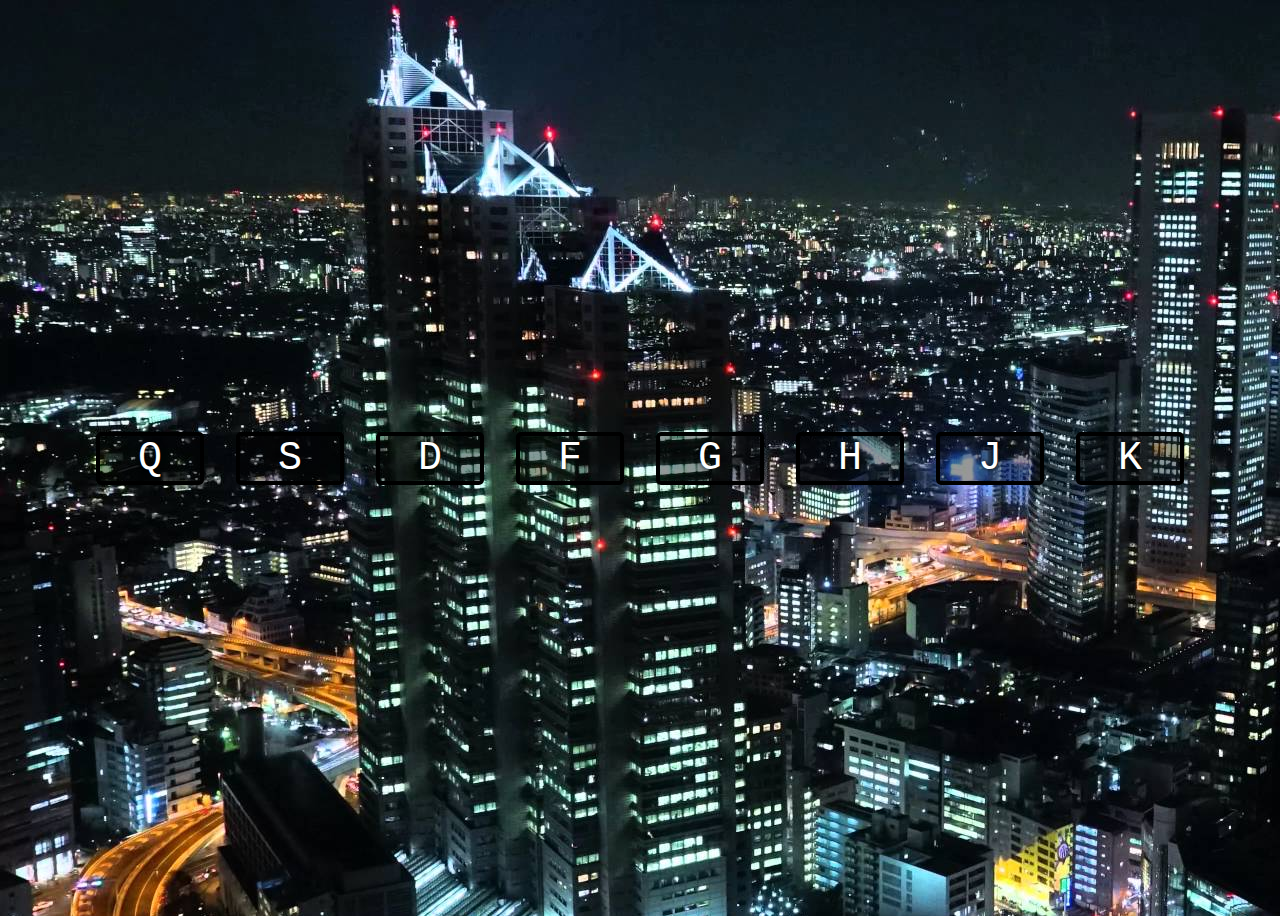
<file: day1/index.html>
<!DOCTYPE html>
<html lang="en">
<head>
	<meta charset="UTF-8">
	<title>Wess Boss's cours - Day One</title>
	<link rel="stylesheet" href="style.css">
</head>
<body>
	
	<section class="keys">
		<article data-key="81" class="key">
			<kbd>Q</kbd>
			<span class="sound"></span>
		</article>
		<article data-key="83" class="key">
			<kbd>S</kbd>
			<span class="sound"></span>
		</article>
		<article data-key="68" class="key">
			<kbd>D</kbd>
			<span class="sound"></span>
		</article>
		<article data-key="70" class="key">
			<kbd>F</kbd>
			<span class="sound"></span>
		</article>
		<article data-key="71" class="key">
			<kbd>G</kbd>
			<span class="sound"></span>
		</article>
		<article data-key="72" class="key">
			<kbd>H</kbd>
			<span class="sound"></span>
		</article>
		<article data-key="74" class="key">
			<kbd>J</kbd>
			<span class="sound"></span>
		</article>
		<article data-key="75" class="key">
			<kbd>K</kbd>
			<span class="sound"></span>
		</article>
	</section>

<audio src="sound/brass1.wav" data-key="81"></audio>
<audio src="sound/brass2.wav" data-key="83"></audio>
<audio src="sound/brass3.wav" data-key="68"></audio>
<audio src="sound/brass4.wav" data-key="70"></audio>
<audio src="sound/brass5.wav" data-key="71"></audio>
<audio src="sound/brass6.wav" data-key="72"></audio>
<audio src="sound/brass7.wav" data-key="74"></audio>
<audio src="sound/brass8.wav" data-key="75"></audio>

<script src="app.js"></script>

</body>
</html>
</file>
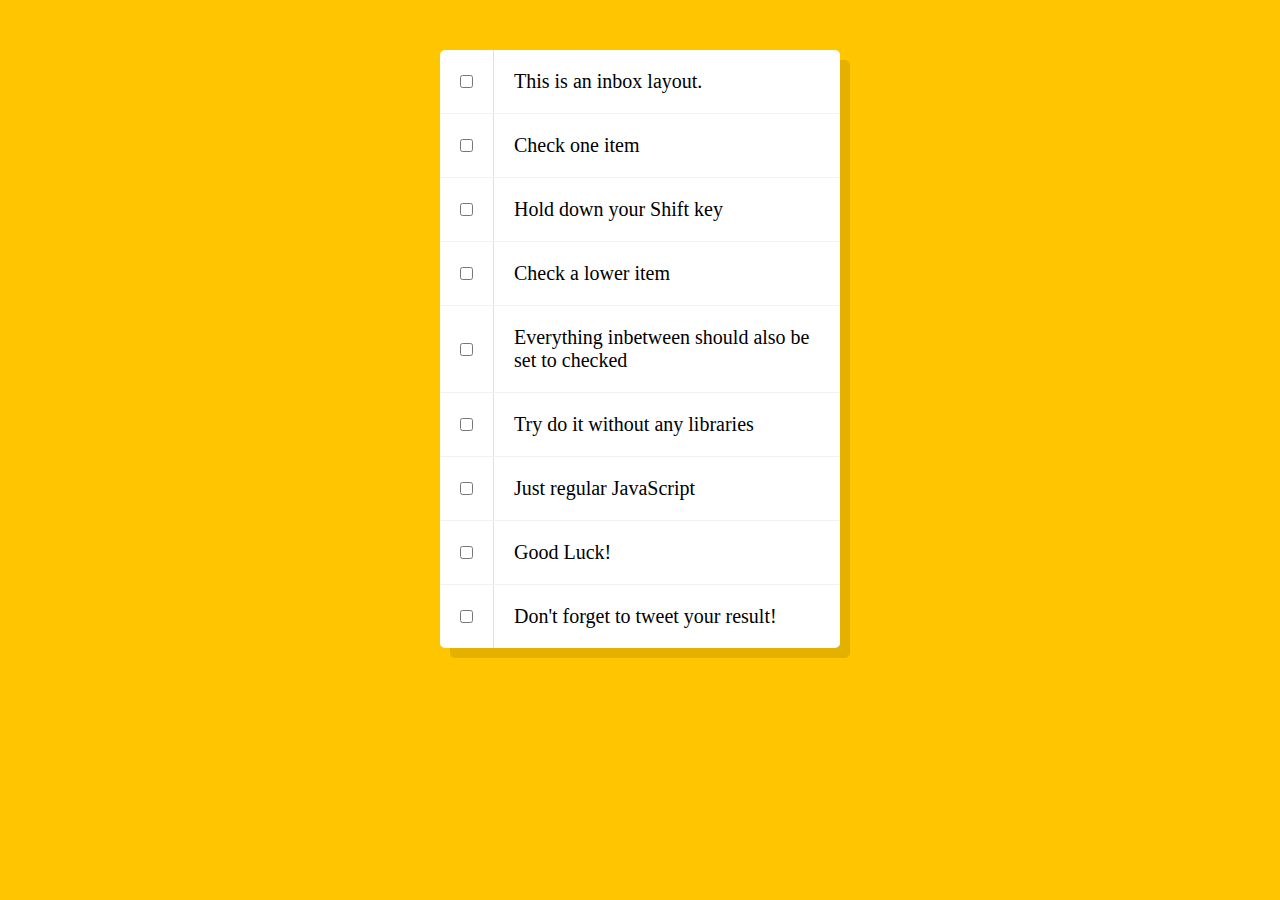
<file: day10/index.html>
<!DOCTYPE html>
<html lang="en">
<head>
  <meta charset="UTF-8">
  <title>Hold Shift to Check Multiple Checkboxes</title>
  <link rel="stylesheet" href="style.css">
</head>
<body>
   <!--
   The following is a common layout you would see in an email client.
   When a user clicks a checkbox, holds Shift, and then clicks another checkbox a few rows down, all the checkboxes inbetween those two checkboxes should be checked.
  -->
  <div class="inbox">
    <div class="item">
      <input type="checkbox">
      <p>This is an inbox layout.</p>
    </div>
    <div class="item">
      <input type="checkbox">
      <p>Check one item</p>
    </div>
    <div class="item">
      <input type="checkbox">
      <p>Hold down your Shift key</p>
    </div>
    <div class="item">
      <input type="checkbox">
      <p>Check a lower item</p>
    </div>
    <div class="item">
      <input type="checkbox">
      <p>Everything inbetween should also be set to checked</p>
    </div>
    <div class="item">
      <input type="checkbox">
      <p>Try do it without any libraries</p>
    </div>
    <div class="item">
      <input type="checkbox">
      <p>Just regular JavaScript</p>
    </div>
    <div class="item">
      <input type="checkbox">
      <p>Good Luck!</p>
    </div>
    <div class="item">
      <input type="checkbox">
      <p>Don't forget to tweet your result!</p>
    </div>
  </div>

<script>
    const checkboxes = document.querySelectorAll('.inbox input[type="checkbox"]');

    let lastChecked;

    function handleCheck(e) {

        let inBetween = false;
        if(e.shiftKey && this.checked) {

            checkboxes.forEach(checkbox => {
                if(checkbox === this || checkbox === lastChecked) {
                    inBetween = !inBetween;
                }

                if(inBetween) {
                    checkbox.checked = true;
                }

            });
        }
        lastChecked = this;
    }

    checkboxes.forEach(checkboxe => checkboxe.addEventListener('click', handleCheck));
</script>
</body>
</html>
</file>
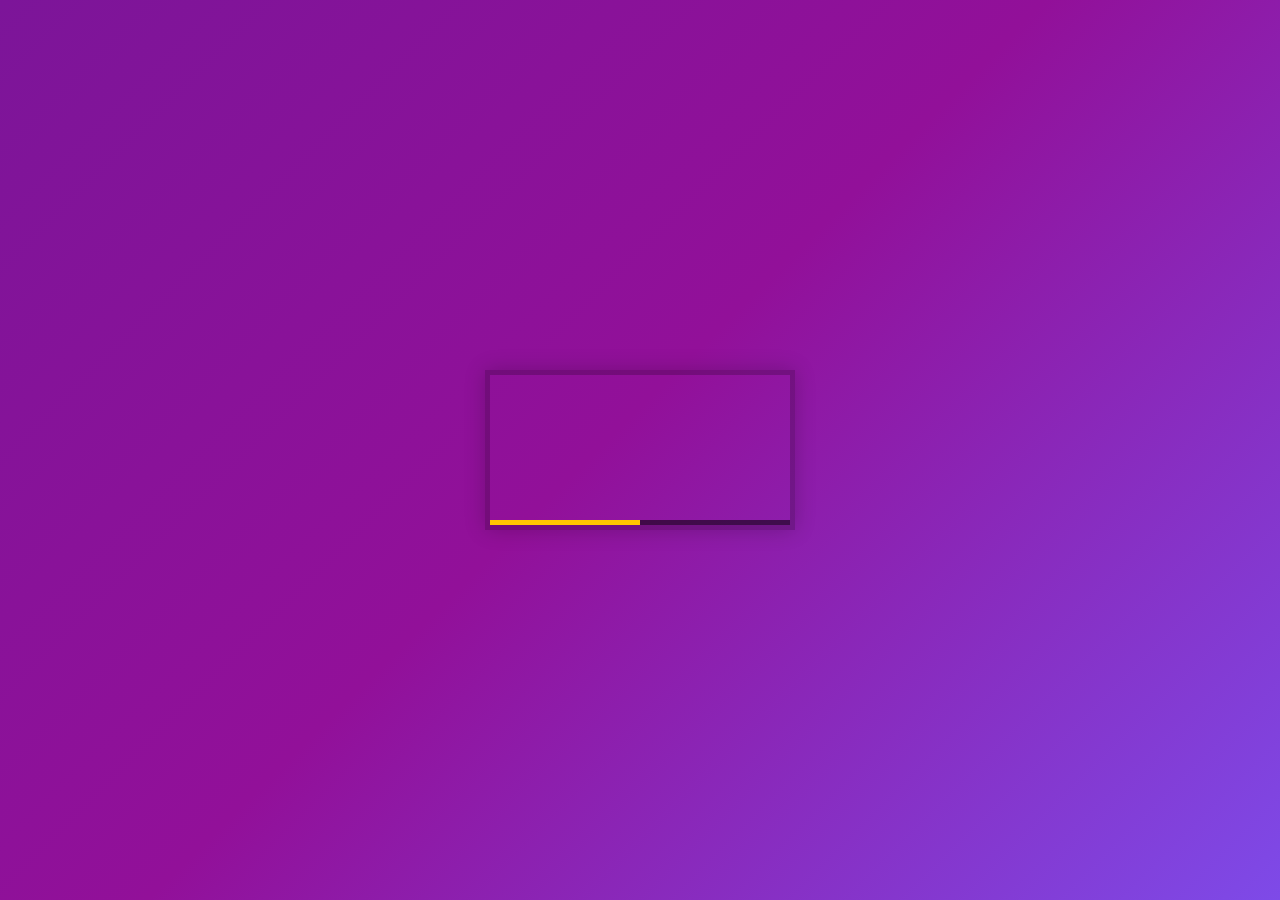
<file: day11/index.html>
<!DOCTYPE html>
<html lang="en">
<head>
  <meta charset="UTF-8">
  <title>HTML Video Player</title>
  <link rel="stylesheet" href="style.css">
</head>
<body>

   <div class="player">
     <video class="player__video viewer" src="https://player.vimeo.com/external/194837908.sd.mp4?s=c350076905b78c67f74d7ee39fdb4fef01d12420&profile_id=164"></video>

     <div class="player__controls">
       <div class="progress">
        <div class="progress__filled"></div>
       </div>
       <button class="player__button toggle" title="Toggle Play">►</button>
       <input type="range" name="volume" class="player__slider" min="0" max="1" step="0.05" value="1">
       <input type="range" name="playbackRate" class="player__slider" min="0.5" max="2" step="0.1" value="1">
       <button data-skip="-10" class="player__button">« 10s</button>
       <button data-skip="25" class="player__button">25s »</button>
     </div>
   </div>

  <script src="scripts.js"></script>
</body>
</html>
</file>
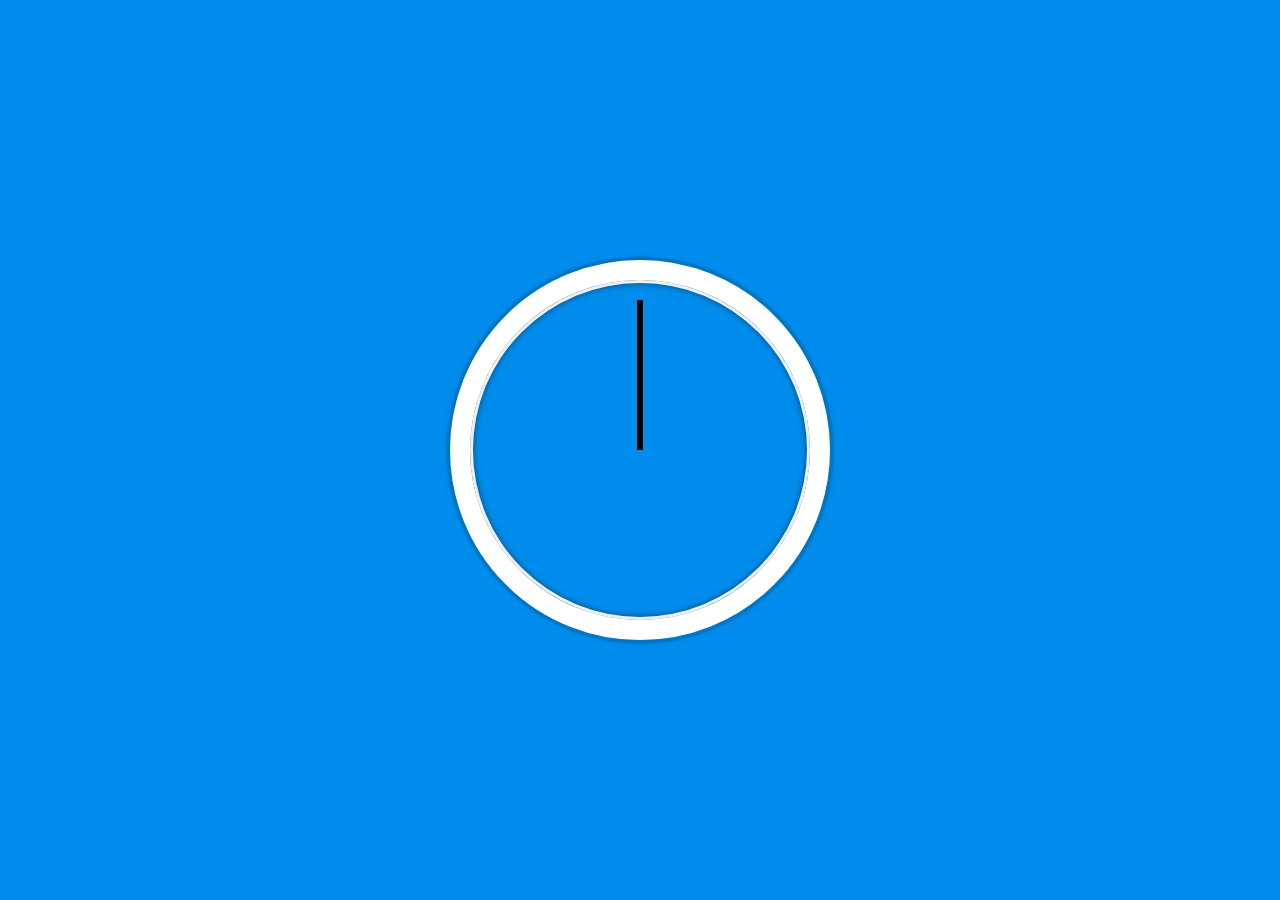
<file: day2/index.html>
<!DOCTYPE html>
<html lang="en">
<head>
  <meta charset="UTF-8">
  <title>JS + CSS Clock</title>
  <link rel="stylesheet" href="style.css">
</head>
<body>


    <div class="clock">
      <div class="clock-face">
        <div class="hand hour-hand"></div>
        <div class="hand min-hand"></div>
        <div class="hand second-hand"></div>
      </div>
    </div>

  <script>

    const secondHand = document.querySelector('.second-hand');
    const minsHand = document.querySelector('.min-hand');
    const hourHand = document.querySelector('.hour-hand');

    function setDate() {
        const now = new Date();

        const seconds = now.getSeconds();
        const secondsDegree = ((seconds / 60) * 360) + 90;
        secondHand.style.transform = `rotate(${secondsDegree}deg)`;
        
        const mins = now.getMinutes();
        const minsDegree = ((mins / 60) * 360) + 90;
        minsHand.style.transform = `rotate(${minsDegree}deg)`;
        
        const hour = now.getMinutes();
        const hourDegrees = ((mins / 12) * 360) + 90;
        hourHand.style.transform = `rotate(${hourDegrees}deg)`;
        

    }

    setInterval(setDate, 1000);

  </script>
</body>
</html>
</file>
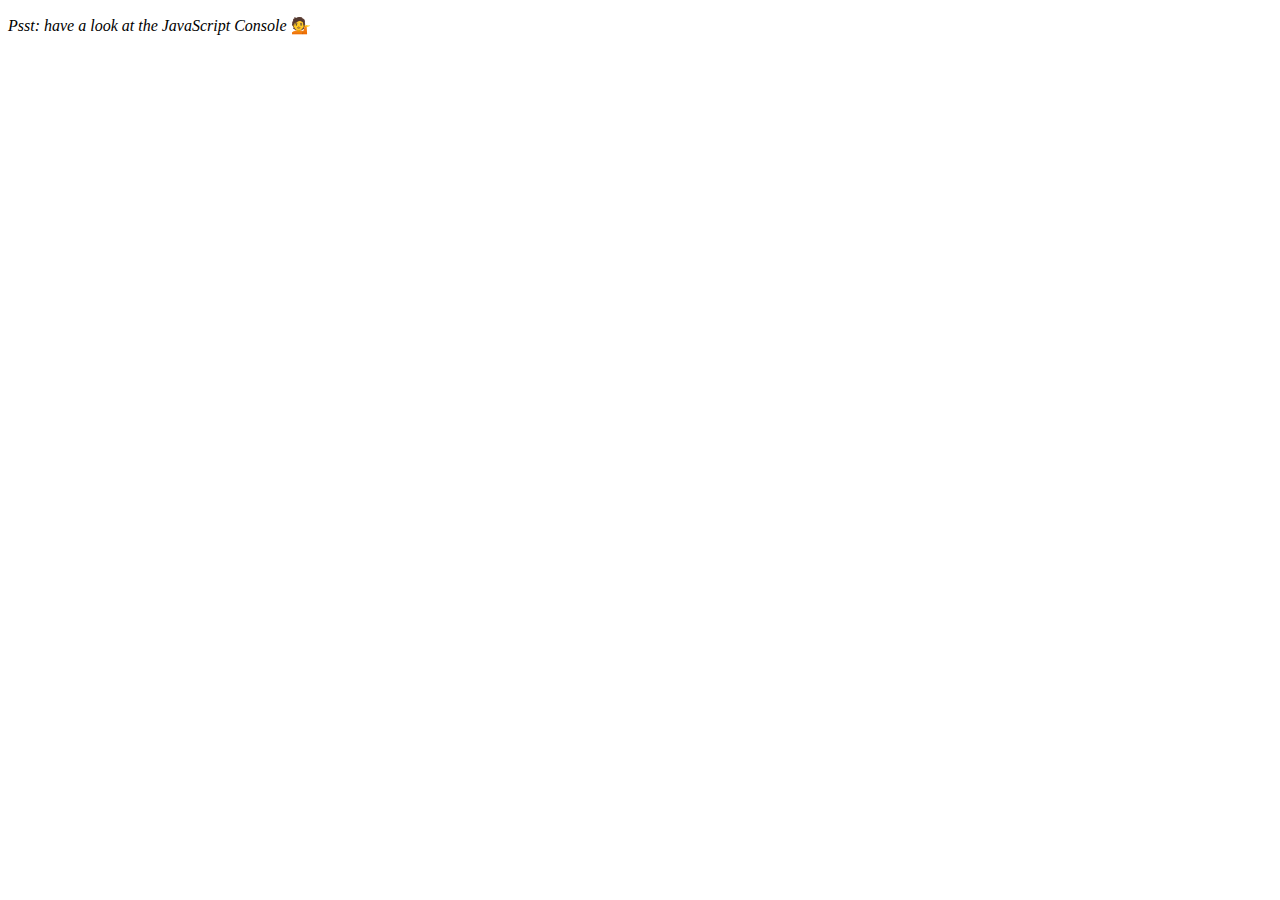
<file: day4/index.html>
<!DOCTYPE html>
<html lang="en">
<head>
  <meta charset="UTF-8">
  <title>Array Cardio 💪</title>
</head>
<body>
  <p><em>Psst: have a look at the JavaScript Console</em> 💁</p>
  <script>
    // Get your shorts on - this is an array workout!
    // ## Array Cardio Day 1
    // Some data we can work with
    const inventors = [
      { first: 'Albert', last: 'Einstein', year: 1879, passed: 1955 },
      { first: 'Isaac', last: 'Newton', year: 1643, passed: 1727 },
      { first: 'Galileo', last: 'Galilei', year: 1564, passed: 1642 },
      { first: 'Marie', last: 'Curie', year: 1867, passed: 1934 },
      { first: 'Johannes', last: 'Kepler', year: 1571, passed: 1630 },
      { first: 'Nicolaus', last: 'Copernicus', year: 1473, passed: 1543 },
      { first: 'Max', last: 'Planck', year: 1858, passed: 1947 },
      { first: 'Katherine', last: 'Blodgett', year: 1898, passed: 1979 },
      { first: 'Ada', last: 'Lovelace', year: 1815, passed: 1852 },
      { first: 'Sarah E.', last: 'Goode', year: 1855, passed: 1905 },
      { first: 'Lise', last: 'Meitner', year: 1878, passed: 1968 },
      { first: 'Hanna', last: 'Hammarström', year: 1829, passed: 1909 }
    ];
    const people = ['Beck, Glenn', 'Becker, Carl', 'Beckett, Samuel', 'Beddoes, Mick', 'Beecher, Henry', 'Beethoven, Ludwig', 'Begin, Menachem', 'Belloc, Hilaire', 'Bellow, Saul', 'Benchley, Robert', 'Benenson, Peter', 'Ben-Gurion, David', 'Benjamin, Walter', 'Benn, Tony', 'Bennington, Chester', 'Benson, Leana', 'Bent, Silas', 'Bentsen, Lloyd', 'Berger, Ric', 'Bergman, Ingmar', 'Berio, Luciano', 'Berle, Milton', 'Berlin, Irving', 'Berne, Eric', 'Bernhard, Sandra', 'Berra, Yogi', 'Berry, Halle', 'Berry, Wendell', 'Bethea, Erin', 'Bevan, Aneurin', 'Bevel, Ken', 'Biden, Joseph', 'Bierce, Ambrose', 'Biko, Steve', 'Billings, Josh', 'Biondo, Frank', 'Birrell, Augustine', 'Black, Elk', 'Blair, Robert', 'Blair, Tony', 'Blake, William'];
    // Array.prototype.filter()
    // 1. Filter the list of inventors for those who were born in the 1500's
    const filtered = inventors.filter(inventor => (inventor.year >= 1500 && inventor.year <= 1600));

    console.table(filtered);
 
    // Array.prototype.map()
    // 2. Give us an array of the inventors' first and last names
    const fullName = inventors.map(inventor => `${inventor.first} ${inventor.last}`);

    console.table(fullName);

    // Array.prototype.sort()
    // 3. Sort the inventors by birthdate, oldest to youngest
    const ordered = inventors.sort((a, b) => a.year > b.year ? 1 : -1);

    console.table(ordered);

    // Array.prototype.reduce()
    // 4. How many years did all the inventors live?
    const totalYears = inventors.reduce((total, inventor) => {
        return total + (inventor.passed - inventor.year)
    }, 0);

    console.log(totalYears);

    // 5. Sort the inventors by years lived
    const oldest = inventors.sort(function(a, b){
        const lastGuy = a.passed - a.year;
        const nextGuy = b.passed - b.year;
        return lastGuy > nextGuy ? -1 : 1;
    });

    console.table(oldest);

    // 6. create a list of Boulevards in Paris that contain 'de' anywhere in the name
    // https://en.wikipedia.org/wiki/Category:Boulevards_in_Paris
    /* const category = document.querySelector('.mw-category');
    const links = Array.from(category.querySelectorAll('a'));
    const de = links
                .map(link => link.textContent)
                .filter(streetName => streetName.includes('de'));
    */
    // 7. sort Exercise
    // Sort the people alphabetically by last name
    const alpha = people.sort((lastOne, nextOne) => {
        const [aLast, aFirst] = lastOne.split(', ');
        const [bLast, bFirst] = nextOne.split(', ');
        return aLast > bLast ? 1 : -1;
    });

    console.log(alpha);

    // 8. Reduce Exercise
    // Sum up the instances of each of these
    const data = ['car', 'car', 'truck', 'truck', 'bike', 'walk', 'car', 'van', 'bike', 'walk', 'car', 'van', 'car', 'truck' ];

    const transportation = data.reduce(function(obj, item){
        if(!obj[item]){
            obj[item] = 0;
        }
        obj[item]++;
        return obj;
    }, {});

    console.log(transportation);
  </script>
</body>
</html>
</file>
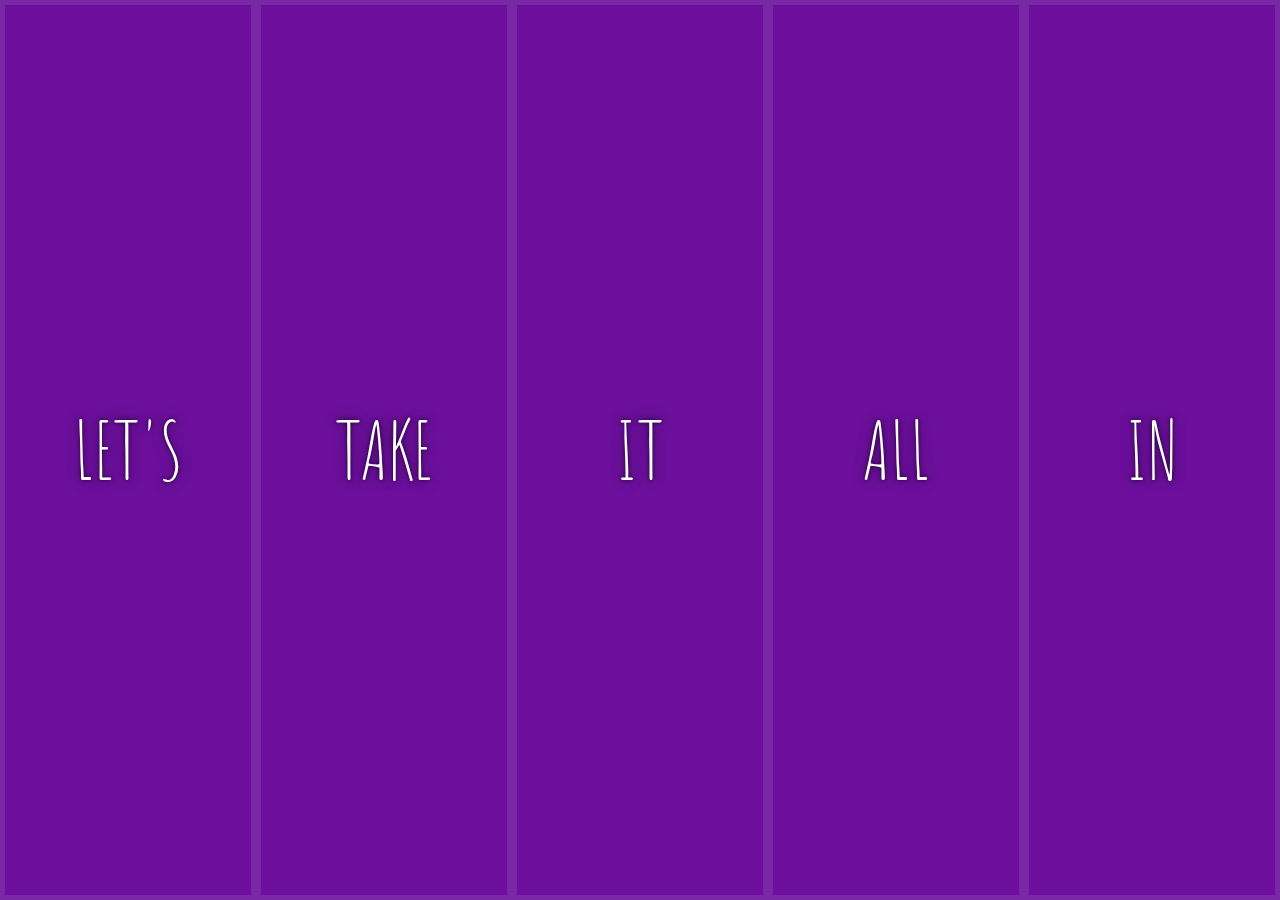
<file: day5/index.html>
<!DOCTYPE html>
<html lang="en">
<head>
  <meta charset="UTF-8">
  <title>Flex Panels 💪</title>
  <link href='https://fonts.googleapis.com/css?family=Amatic+SC' rel='stylesheet' type='text/css'>
  <link rel="stylesheet" href="style.css">
</head>
<body>

  <div class="panels">
    <div class="panel panel1">
      <p>Hey</p>
      <p>Let's</p>
      <p>Dance</p>
    </div>
    <div class="panel panel2">
      <p>Give</p>
      <p>Take</p>
      <p>Receive</p>
    </div>
    <div class="panel panel3">
      <p>Experience</p>
      <p>It</p>
      <p>Today</p>
    </div>
    <div class="panel panel4">
      <p>Give</p>
      <p>All</p>
      <p>You can</p>
    </div>
    <div class="panel panel5">
      <p>Life</p>
      <p>In</p>
      <p>Motion</p>
    </div>
  </div>

  <script>
      const panels = document.querySelectorAll('.panel');

      function toggleOpen() {
          this.classList.toggle('open');
      }

      function toggleActive(e) {
          if(e.propertyName.includes('flex')){
              this.classList.toggle('open-active');
          }
      }

      panels.forEach(panel => panel.addEventListener('click', toggleOpen));
      panels.forEach(panel => panel.addEventListener('transitionend', toggleActive));

  </script>

</body>
</html>
</file>
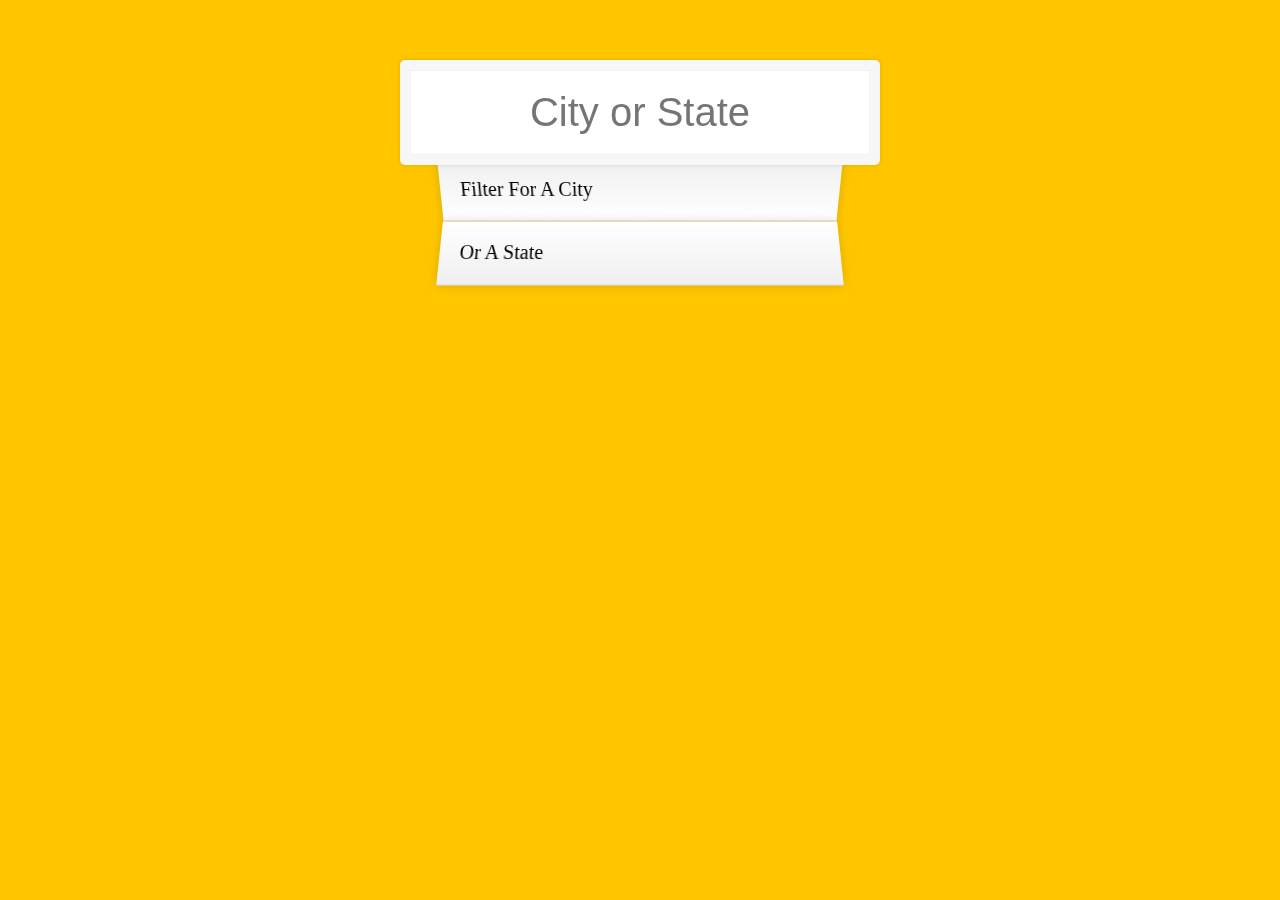
<file: day6/index.html>
<!DOCTYPE html>
<html lang="en">
<head>
<meta charset="UTF-8">
<title>Type Ahead 👀</title>
<link rel="stylesheet" href="style.css">
</head>
<body>

<form class="search-form">
<input type="text" class="search" placeholder="City or State">
<ul class="suggestions">
    <li>Filter for a city</li>
    <li>or a state</li>
</ul>
</form>
<script>
    const endpoint = 'https://gist.githubusercontent.com/Miserlou/c5cd8364bf9b2420bb29/raw/2bf258763cdddd704f8ffd3ea9a3e81d25e2c6f6/cities.json';

    const cities = [];

    fetch(endpoint)
        .then(blob => blob.json())
        .then(data => cities.push(...data))

    function findMatches(wordToMatch, cities) {
        return cities.filter(place => {

        const regex =  new RegExp(wordToMatch, 'gi');
        return place.city.match(regex) || place.state.match(regex)
        });
    }

    function numberWithCommas(x) {
        return x.toString().replace(/\B(?=(\d{3})+(?!\d))/g, ',');
    }

    function displayMatches() {
        const matchArray = findMatches(this.value, cities);
        const html = matchArray.map(place => {
            const regex = new RegExp(this.value, 'gi');
            const cityName = place.city.replace(regex, `<span class="hl">${this.value}</span>`);
            const stateName = place.state.replace(regex, `<span class="hl">${this.value}</span>`);
            return `
                <li>
                    <span class="name">${cityName}, ${stateName}</span>
                    <span class="population">${numberWithCommas(place.population)}</span>
                </li>
            `
        }).join('');
        suggestions.innerHTML = html;
    }

    const searchInput = document.querySelector('.search');
    const suggestions = document.querySelector('.suggestions');

    searchInput.addEventListener('change', displayMatches);
    searchInput.addEventListener('keyup', displayMatches);

</script>
</body>
</html>
</file>
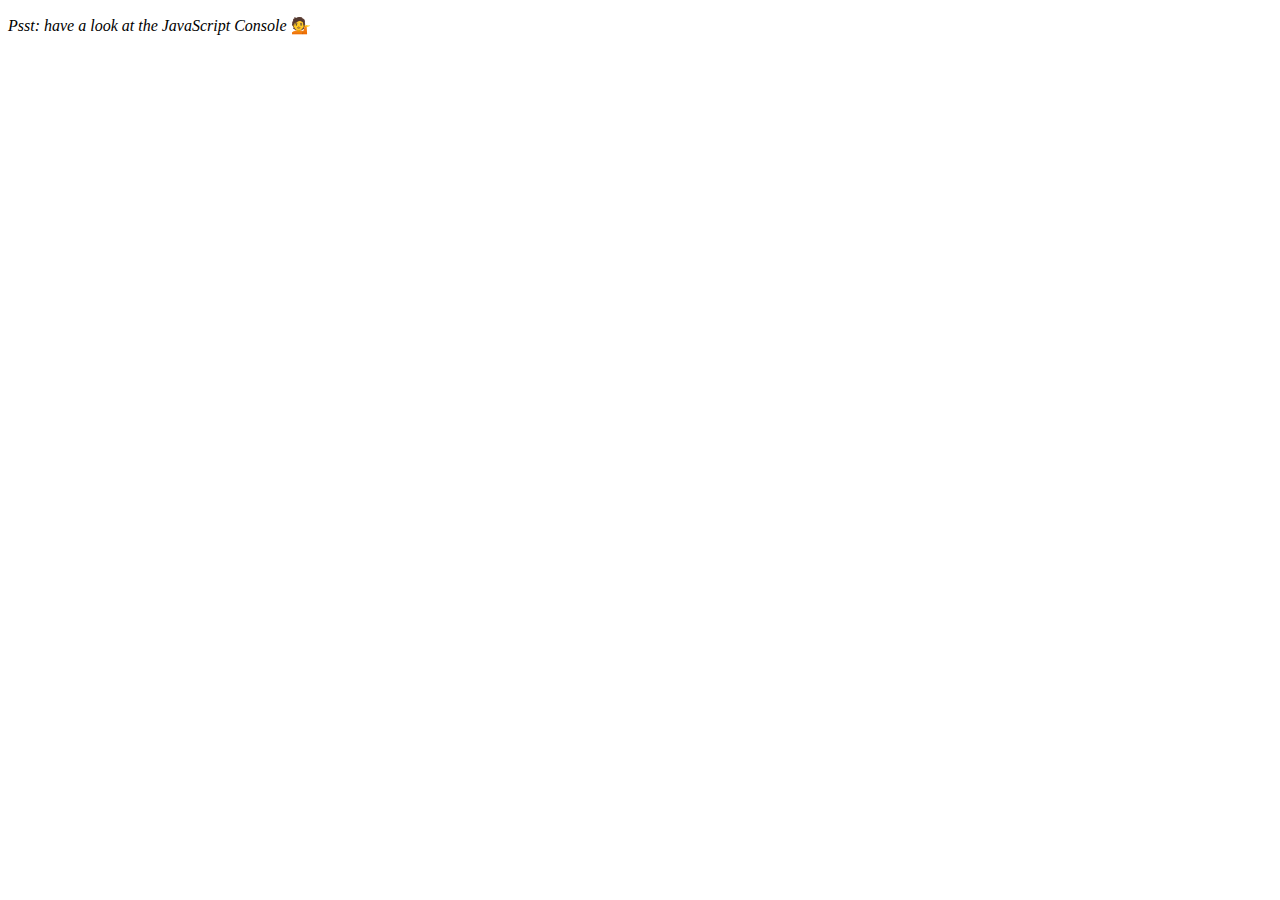
<file: day7/index.html>
<!DOCTYPE html>
<html lang="en">
<head>
  <meta charset="UTF-8">
  <title>Array Cardio 💪💪</title>
</head>
<body>
  <p><em>Psst: have a look at the JavaScript Console</em> 💁</p>
  <script>
    // ## Array Cardio Day 2
    const people = [
      { name: 'Wes', year: 1988 },
      { name: 'Kait', year: 1986 },
      { name: 'Irv', year: 1970 },
      { name: 'Lux', year: 2015 }
    ];
    const comments = [
      { text: 'Love this!', id: 523423 },
      { text: 'Super good', id: 823423 },
      { text: 'You are the best', id: 2039842 },
      { text: 'Ramen is my fav food ever', id: 123523 },
      { text: 'Nice Nice Nice!', id: 542328 }
    ];

    // Some and Every Checks
    // Array.prototype.some() // is at least one person 19 or older?
  const isAdult = people.some(person => ((new Date()).getFullYear()) - person.year >= 19);

  console.log(isAdult);

    // Array.prototype.every() // is everyone 19 or older?
    const allAdults = people.every(person => ((new Date()).getFullYear()) - person.year >= 19);

    console.log(allAdults);

    // Array.prototype.find()
    // Find is like filter, but instead returns just the one you are looking for
    // find the comment with the ID of 823423
    const comment = comments.find(comment => comment.id === 823423);

    console.log(comment);

    // Array.prototype.findIndex()
    // Find the comment with this ID
    // delete the comment with the ID of 823423
    const index = comments.findIndex(comment => comment.id === 823423);

    console.table(comments)

    comments.splice(index, 1);

    console.table(comments)

  </script>
</body>
</html>
</file>
<file: day1/style.css>
body {
	background-image: url('background.jpg');
}

.keys {
	display: flex;
	align-items: center;
	justify-content: center;
	min-height: 100vh;
}

.key {
	border: 4px solid black;
	border-radius: 5px;
	margin: 1rem;
	font-size: 1.5rem;
	padding: 1rem, 5rem;
	transition: all 0.07s;
	width: 100px;
	text-align: center;
	color: white;
	background-color: rgba(0, 0, 0, 0.4);
	text-shadow: 0 0 5px black;
}

.playing {
	transform: scale(1.1);
	border-color: #ffc600;
	box-shadow: 8 0 10px #ffc600;
}

kbd {
	display: block;
	font-size: 40px;
}
</file>
<file: day10/style.css>
html {
      font-family: sans-serif;
      background:#ffc600;
    }
.inbox {
    max-width:400px;
    margin:50px auto;
    background:white;
    border-radius:5px;
    box-shadow:10px 10px 0 rgba(0,0,0,0.1);
}
.item {
    display:flex;
    align-items:center;
    border-bottom: 1px solid #F1F1F1;
}
.item:last-child {
    border-bottom:0;
}
input:checked + p {
    background:#F9F9F9;
    text-decoration: line-through;
}
input[type="checkbox"] {
    margin:20px;
}
p {
    margin:0;
    padding:20px;
    transition:background 0.2s;
    flex:1;
    font-family:'helvetica neue';
    font-size: 20px;
    font-weight: 200;
    border-left: 1px solid #D1E2FF;
}
</file>
<file: day11/style.css>
html {
    box-sizing: border-box;
  }
  
  *, *:before, *:after {
    box-sizing: inherit;
  }
  
  body {
    margin: 0;
    padding: 0;
    display:flex;
    background:#7A419B;
    min-height:100vh;
    background: linear-gradient(135deg, #7c1599 0%,#921099 48%,#7e4ae8 100%);
    background-size:cover;
    align-items: center;
    justify-content: center;
  }
  
  .player {
    max-width:750px;
    border:5px solid rgba(0,0,0,0.2);
    box-shadow:0 0 20px rgba(0,0,0,0.2);
    position: relative;
    font-size: 0;
    overflow: hidden;
  }
  
  /* This css is only applied when fullscreen is active. */
  .player:fullscreen {
    max-width: none;
    width: 100%;
  }
  
  .player:-webkit-full-screen {
    max-width: none;
    width: 100%;
  }
  
  .player__video {
    width: 100%;
  }
  
  .player__button {
    background:none;
    border:0;
    line-height:1;
    color:white;
    text-align: center;
    outline:0;
    padding: 0;
    cursor:pointer;
    max-width:50px;
  }
  
  .player__button:focus {
    border-color: #ffc600;
  }
  
  .player__slider {
    width:10px;
    height:30px;
  }
  
  .player__controls {
    display:flex;
    position: absolute;
    bottom:0;
    width: 100%;
    transform: translateY(100%) translateY(-5px);
    transition:all .3s;
    flex-wrap:wrap;
    background:rgba(0,0,0,0.1);
  }
  
  .player:hover .player__controls {
    transform: translateY(0);
  }
  
  .player:hover .progress {
    height:15px;
  }
  
  .player__controls > * {
    flex:1;
  }
  
  .progress {
    flex:10;
    position: relative;
    display:flex;
    flex-basis:100%;
    height:5px;
    transition:height 0.3s;
    background:rgba(0,0,0,0.5);
    cursor:ew-resize;
  }
  
  .progress__filled {
    width:50%;
    background:#ffc600;
    flex:0;
    flex-basis:50%;
  }
  
  /* unholy css to style input type="range" */
  
  input[type=range] {
    -webkit-appearance: none;
    background:transparent;
    width: 100%;
    margin: 0 5px;
  }
  input[type=range]:focus {
    outline: none;
  }
  input[type=range]::-webkit-slider-runnable-track {
    width: 100%;
    height: 8.4px;
    cursor: pointer;
    box-shadow: 1px 1px 1px rgba(0, 0, 0, 0), 0 0 1px rgba(13, 13, 13, 0);
    background: rgba(255,255,255,0.8);
    border-radius: 1.3px;
    border: 0.2px solid rgba(1, 1, 1, 0);
  }
  input[type=range]::-webkit-slider-thumb {
    height: 15px;
    width: 15px;
    border-radius: 50px;
    background: #ffc600;
    cursor: pointer;
    -webkit-appearance: none;
    margin-top: -3.5px;
    box-shadow:0 0 2px rgba(0,0,0,0.2);
  }
  input[type=range]:focus::-webkit-slider-runnable-track {
    background: #bada55;
  }
  input[type=range]::-moz-range-track {
    width: 100%;
    height: 8.4px;
    cursor: pointer;
    box-shadow: 1px 1px 1px rgba(0, 0, 0, 0), 0 0 1px rgba(13, 13, 13, 0);
    background: #ffffff;
    border-radius: 1.3px;
    border: 0.2px solid rgba(1, 1, 1, 0);
  }
  input[type=range]::-moz-range-thumb {
    box-shadow: 0 0 0 rgba(0, 0, 0, 0), 0 0 0 rgba(13, 13, 13, 0);
    height: 15px;
    width: 15px;
    border-radius: 50px;
    background: #ffc600;
    cursor: pointer;
  }
</file>
<file: day2/style.css>
html {
    background:#018DED url(http://unsplash.it/1500/1000?image=881&blur=50);
    background-size:cover;
    font-family:'helvetica neue';
    text-align: center;
    font-size: 10px;
  }
  body {
    margin: 0;
    font-size: 2rem;
    display:flex;
    flex:1;
    min-height: 100vh;
    align-items: center;
  }
  .clock {
    width: 30rem;
    height: 30rem;
    border:20px solid white;
    border-radius:50%;
    margin:50px auto;
    position: relative;
    padding:2rem;
    box-shadow:
      0 0 0 4px rgba(0,0,0,0.1),
      inset 0 0 0 3px #EFEFEF,
      inset 0 0 10px black,
      0 0 10px rgba(0,0,0,0.2);
  }
  .clock-face {
    position: relative;
    width: 100%;
    height: 100%;
    transform: translateY(-3px); /* account for the height of the clock hands */
  }
  .hand {
    width:50%;
    height:6px;
    background:black;
    position: absolute;
    top:50%;
    transform-origin: 100%;
    transform: rotate(90deg);
  }
</file>
<file: day5/style.css>
html {
    box-sizing: border-box;
    background:#ffc600;
    font-family:'helvetica neue';
    font-size: 20px;
    font-weight: 200;
  }
  body {
    margin: 0;
  }
  *, *:before, *:after {
    box-sizing: inherit;
  }
  .panels {
    min-height:100vh;
    overflow: hidden;
    display: flex;
  }
  .panel {
    background:#6B0F9C;
    box-shadow:inset 0 0 0 5px rgba(255,255,255,0.1);
    color:white;
    text-align: center;
    align-items:center;
    /* Safari transitionend event.propertyName === flex */
    /* Chrome + FF transitionend event.propertyName === flex-grow */
    transition:
      font-size 0.7s cubic-bezier(0.61,-0.19, 0.7,-0.11),
      flex 0.7s cubic-bezier(0.61,-0.19, 0.7,-0.11),
      background 0.2s;
    font-size: 20px;
    background-size:cover;
    background-position:center;
    flex: 1;
    justify-content: center;
    align-items: center;
    display: flex;
    flex-direction: column;
  }
  .panel1 { background-image:url(https://source.unsplash.com/gYl-UtwNg_I/1500x1500); }
  .panel2 { background-image:url(https://source.unsplash.com/rFKUFzjPYiQ/1500x1500); }
  .panel3 { background-image:url(https://images.unsplash.com/photo-1465188162913-8fb5709d6d57?ixlib=rb-0.3.5&q=80&fm=jpg&crop=faces&cs=tinysrgb&w=1500&h=1500&fit=crop&s=967e8a713a4e395260793fc8c802901d); }
  .panel4 { background-image:url(https://source.unsplash.com/ITjiVXcwVng/1500x1500); }
  .panel5 { background-image:url(https://source.unsplash.com/3MNzGlQM7qs/1500x1500); }
  .panel > * {
    margin:0;
    width: 100%;
    transition:transform 0.5s;
    flex: 1 0 auto;
    display: flex;
    justify-content: center;
    align-items: center;
  }

  .panel > *:first-child { transform: translateY(-100%); }
  .panel.open-active > *:first-child { transform: translateY(0); }
  .panel > *:last-child { transform: translateY(100%); }
  .panel.open-active > *:last-child { transform: translateY(0); }

  .panel p {
    text-transform: uppercase;
    font-family: 'Amatic SC', cursive;
    text-shadow:0 0 4px rgba(0, 0, 0, 0.72), 0 0 14px rgba(0, 0, 0, 0.45);
    font-size: 2em;
  }
  .panel p:nth-child(2) {
    font-size: 4em;
  }
  .panel.open {
    font-size:40px;
    flex:5;
  }
</file>
<file: day6/style.css>
html {
    box-sizing: border-box;
    background:#ffc600;
    font-family:'helvetica neue';
    font-size: 20px;
    font-weight: 200;
  }
  *, *:before, *:after {
    box-sizing: inherit;
  }
  input {
    width: 100%;
    padding:20px;
  }

  .search-form {
    max-width:400px;
    margin:50px auto;
  }

  input.search {
    margin: 0;
    text-align: center;
    outline:0;
    border: 10px solid #F7F7F7;
    width: 120%;
    left: -10%;
    position: relative;
    top: 10px;
    z-index: 2;
    border-radius: 5px;
    font-size: 40px;
    box-shadow: 0 0 5px rgba(0, 0, 0, 0.12), inset 0 0 2px rgba(0, 0, 0, 0.19);
  }


  .suggestions {
    margin: 0;
    padding: 0;
    position: relative;
    /*perspective:20px;*/
  }
  .suggestions li {
    background:white;
    list-style: none;
    border-bottom: 1px solid #D8D8D8;
    box-shadow: 0 0 10px rgba(0, 0, 0, 0.14);
    margin:0;
    padding:20px;
    transition:background 0.2s;
    display:flex;
    justify-content:space-between;
    text-transform: capitalize;
  }

  .suggestions li:nth-child(even) {
    transform: perspective(100px) rotateX(3deg) translateY(2px) scale(1.001);
    background: linear-gradient(to bottom,  #ffffff 0%,#EFEFEF 100%);
  }
  .suggestions li:nth-child(odd) {
    transform: perspective(100px) rotateX(-3deg) translateY(3px);
    background: linear-gradient(to top,  #ffffff 0%,#EFEFEF 100%);
  }

  span.population {
    font-size: 15px;
  }

  .hl {
    background:#ffc600;
  }
</file>
